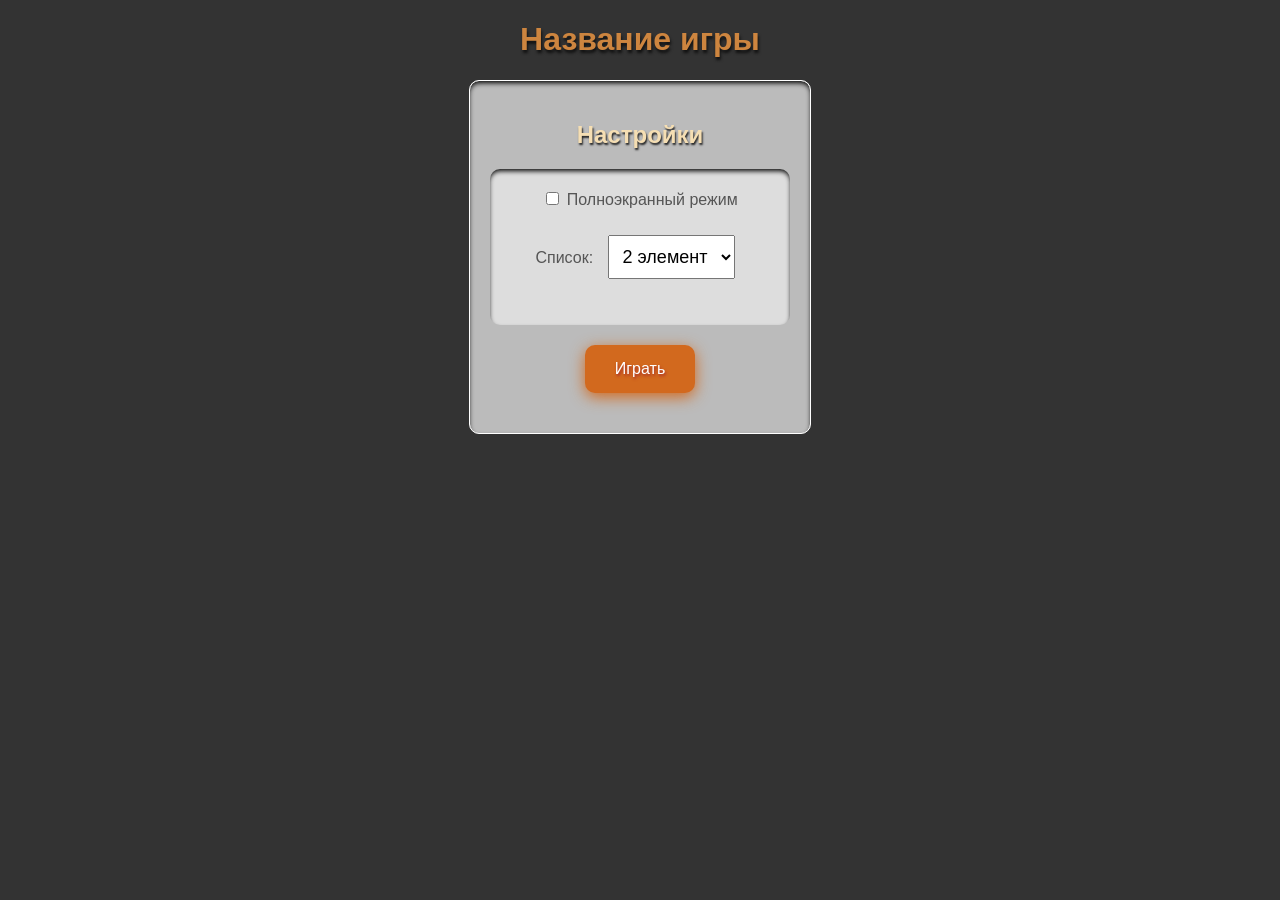
<file: 0/index.html>
<!DOCTYPE html>
<html lang="ru">
<head>
    <meta charset="UTF-8">
    <meta name="viewport" content="width=device-width, initial-scale=1.0">
    <link rel="stylesheet" href="styles.css"/>
    <title>Шаблон игры</title>
</head>
<body>
    <div id="overlay">Загрузка<span class="dots"></span></div>
    
    <h1 style="text-align: center;">Название игры</h1>
    
    <!-- окно настроек -->
    <div id="window_settings" class="window active" style="width: 300px; height: auto;">
        <h2>Настройки</h2>
        <div class="dekor"> 
            <label><input type="checkbox" id="fullscreenCheckbox"> Полноэкранный режим</label>
            <p></p>
            <label for="grid-size">Список: </label>
            <select id="grid-size">
                <option value="4">1 элемент</option>
                <option value="5" selected>2 элемент</option>
                <option value="6">3 элемент</option>
                <option value="7">4 элемент</option>
            </select>
            <p></p>
            <p></p>
        </div>
        <button class="custom-button" id="towindow_game">Играть</button>        
	        
    </div>

    <!-- Второе окно -->
    <div id="window_game" class="window" style="width: 340px; height: auto;">
        <h2>Небольшая инструкция <br>что делать</h2>
        <p></p>
        <div class="timer">Время: <span id="time">0.0</span> секунд</div>
        <p></p>

        <div id="progressBar">           <!-- Контейнер для прогресс-бара -->
            <div id="progress"></div>
        </div>
        
        <div class="grid" id="grid">
            <!-- Клетки таблицы будут генерироваться здесь -->
        </div>
        

    </div>

    <!-- Третье окно -->
    <div id="window_result" class="window" style="width: 300px; height: auto;">
        <h2>Результаты</h2>
	<p></p>
        <div class="timer"><b>Время:</b><br><span id="time_elasted">—</span></div>
        <div class="best-time"><b>Лучшее время:</b><br><span id="best-time">—</span></div>
        
        <p></p>
        <button id="backTowindow_settings">Назад</button>
    </div>
   
    <script src="script.js"></script>
</body>
</html>
</file>
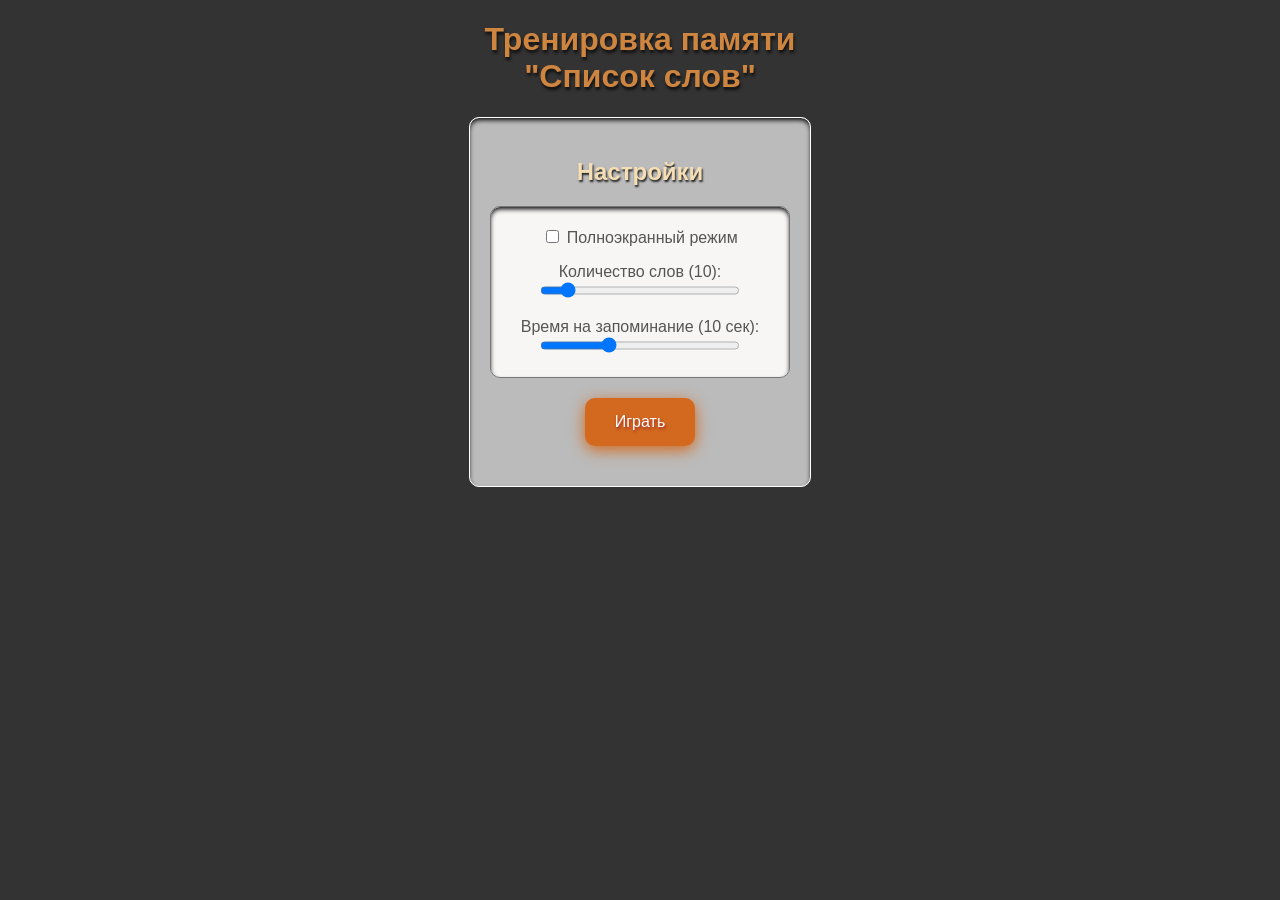
<file: 1/index.html>
<!DOCTYPE html>
<html lang="ru">
<head>
    <meta charset="UTF-8">
    <meta name="viewport" content="width=device-width, initial-scale=1.0">
    <link rel="stylesheet" href="styles.css"/>
    <title>Тренировка памяти</title>
</head>
<body>
    <div id="overlay">Загрузка<span class="dots"></span></div>
    <h1 style="text-align: center;">Тренировка памяти<br>"Список слов"</h1>
    
    <!-- окно настроек -->
    <div id="window_settings" class="window active" style="width: 300px; height: auto;">
        <h2>Настройки</h2>
        <div class="dekor"> 
            <label><input type="checkbox" id="fullscreenCheckbox"> Полноэкранный режим</label>
            <p></p>
            <label for="wordCount">Количество слов (10):</label>
            
            <input type="range" id="wordCount" min="5" max="50" value="10" style="height: 15px; width: 200px;" oninput="updateWordCount(this.value)">
            <p></p>
            <label for="timeLimit">Время на запоминание (10 сек):</label>
            <input type="range" id="timeLimit" min="5" max="20" value="10" style="height: 15px; width: 200px;" oninput="updateTimeLimit(this.value)">
        
        </div>
        <button class="custom-button" id="towindow_game">Играть</button>        
	        
    </div>

    <!-- Второе окно -->
    <div id="window_game" class="window" style="width: 300px; height: auto;">
        <h2>Запоминай порядок слов</h2>
        <div id="progressBar">           <!-- Контейнер для прогресс-бара -->
            <div id="progress"></div>
        </div>
        <h3 id="id_word"></h3>
        <div id="wordDisplay" class="dekor"> </div>
    </div>

    <!-- Третье окно -->
    <div id="window_result" class="window" style="width: 300px; height: auto;">
        <div id="quiz" class="hidden"></div>
        <div id="result" class="hidden"></div>
        <p></p>
        <button id="backTowindow_settings">Назад</button>
    </div>
   
    <script src="script.js"></script>
</body>
</html>
</file>
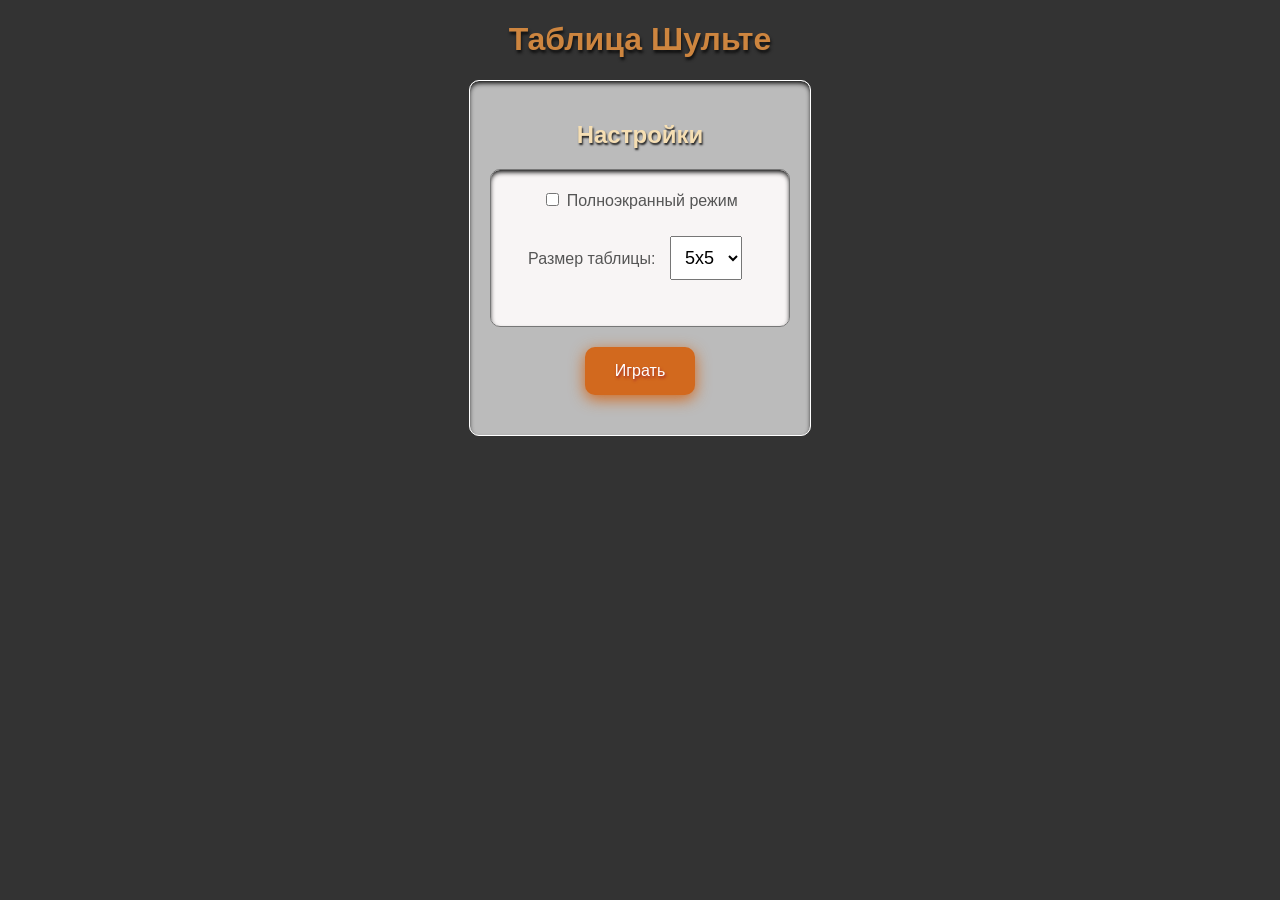
<file: 2/index.html>
<!DOCTYPE html>
<html lang="ru">
<head>
    <meta charset="UTF-8">
    <meta name="viewport" content="width=device-width, initial-scale=1.0">
    <link rel="stylesheet" href="styles.css"/>
    <title>Таблица Шульте</title>
</head>
<body>
    <div id="overlay">Загрузка<span class="dots"></span></div>
    
    <h1 style="text-align: center;">Таблица Шульте</h1>
    
    <!-- окно настроек -->
    <div id="window_settings" class="window active" style="width: 300px; height: auto;">
        <h2>Настройки</h2>
        <div class="dekor"> 
            <label><input type="checkbox" id="fullscreenCheckbox"> Полноэкранный режим</label>
            <p></p>
            <label for="grid-size">Размер таблицы: </label>
            <select id="grid-size">
                <option value="4">4x4</option>
                <option value="5" selected>5x5</option>
                <option value="6">6x6</option>
                <option value="7">7x7</option>
            </select>
            <p></p>
            <p></p>
        </div>
        <button class="custom-button" id="towindow_game">Играть</button>        
	        
    </div>

    <!-- Второе окно -->
    <div id="window_game" class="window" style="width: 340px; height: auto;">
        <h2>Нажимай на числа<br>по возрастанию</h2>
        <p></p>
        <div class="timer">Время: <span id="time">0.0</span> секунд</div>
        <p></p>
        <div class="grid" id="grid">
            <!-- Клетки таблицы будут генерироваться здесь -->
        </div>
        

    </div>

    <!-- Третье окно -->
    <div id="window_result" class="window" style="width: 300px; height: auto;">
        <h2>Результаты</h2>
	<p></p>
        <div class="timer"><b>Время:</b><br><span id="time_elasted">—</span></div>
        <div class="best-time"><b>Лучшее время:</b><br><span id="best-time">—</span></div>
        
        <p></p>
        <button id="backTowindow_settings">Назад</button>
    </div>
   
    <script src="script.js"></script>
</body>
</html>
</file>
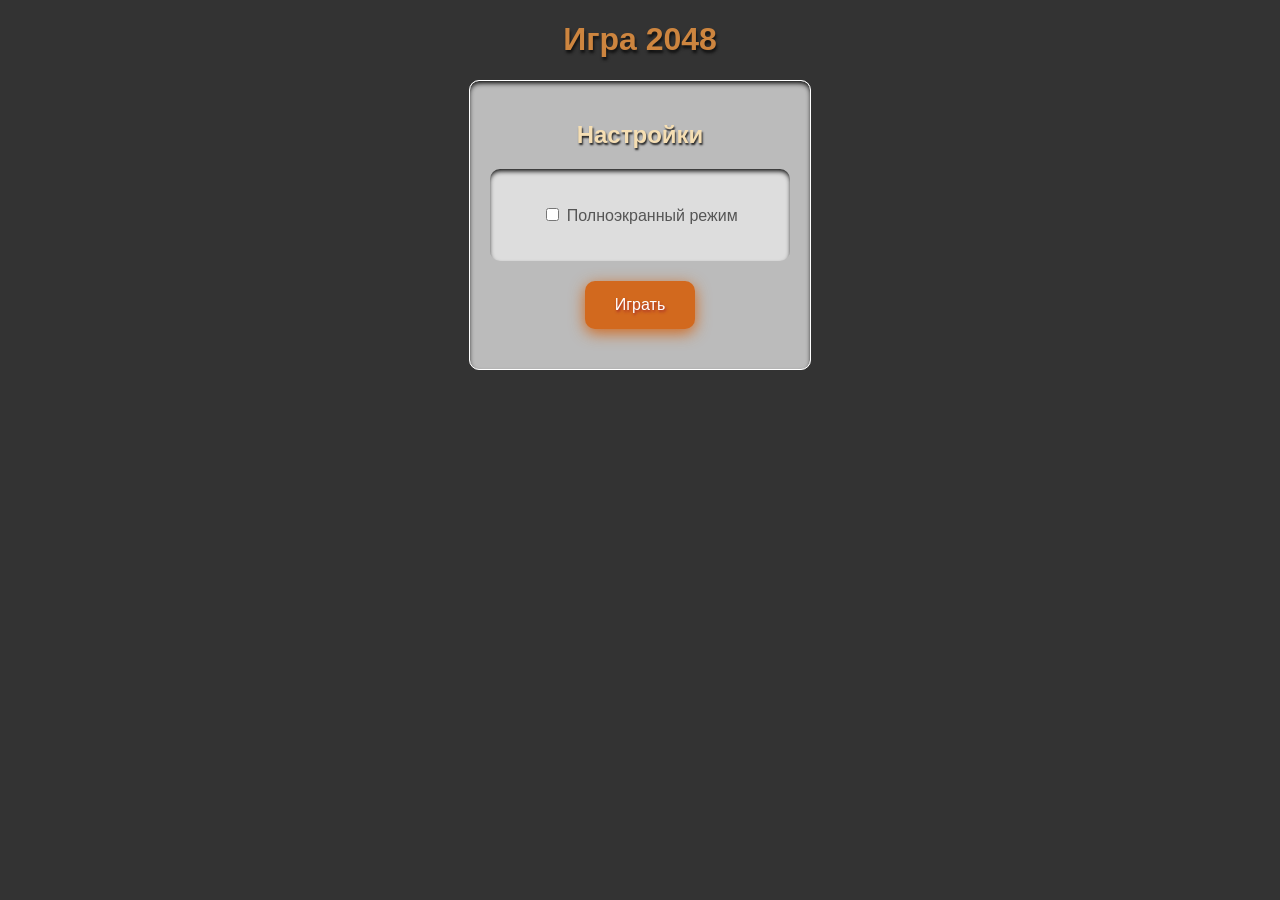
<file: 3/index.html>
<!DOCTYPE html>
<html lang="ru">
<head>
    <meta charset="UTF-8">
    <meta name="viewport" content="width=device-width, initial-scale=1.0">
    <link rel="stylesheet" href="styles.css"/>
    <title>Игра 2048</title>
</head>
<body>
    <div id="overlay">Загрузка<span class="dots"></span></div>
    
    <h1 style="text-align: center;">Игра 2048</h1>
    
    <!-- окно настроек -->
    <div id="window_settings" class="window active" style="width: 300px; height: auto;">
        <h2>Настройки</h2>
        <div class="dekor"> 
            <p></p>
            <label><input type="checkbox" id="fullscreenCheckbox"> Полноэкранный режим</label>
            <p></p>
        </div>
        <button class="custom-button" id="towindow_game">Играть</button>        
	        
    </div>

    <!-- Второе окно -->
    <div id="window_game" class="window" style="width: 360px; height: 500px;">
        <h2><br></h2>
        <div id="score" style="font-size: 24px; margin-bottom: 10px;">Счет: 0</div>
        <p></p>
        
        <p></p>
    
        <div id="game-board" class="game-board"></div>
       
        

    </div>

    <!-- Третье окно -->
    <div id="window_result" class="window" style="width: 300px; height: auto;">
        <h2>Результаты</h2>
	<p></p>
        <div id="score2" style="font-size: 24px; margin-bottom: 10px;">Счет: 0</div>
        <div class="best-score"><b>Лучший счет:</b><br><span id="best-score"></span></div>
        
        <p></p>
        <button id="backTowindow_settings">Назад</button>
    </div>
   
    <script src="script.js"></script>
</body>
</html>
</file>
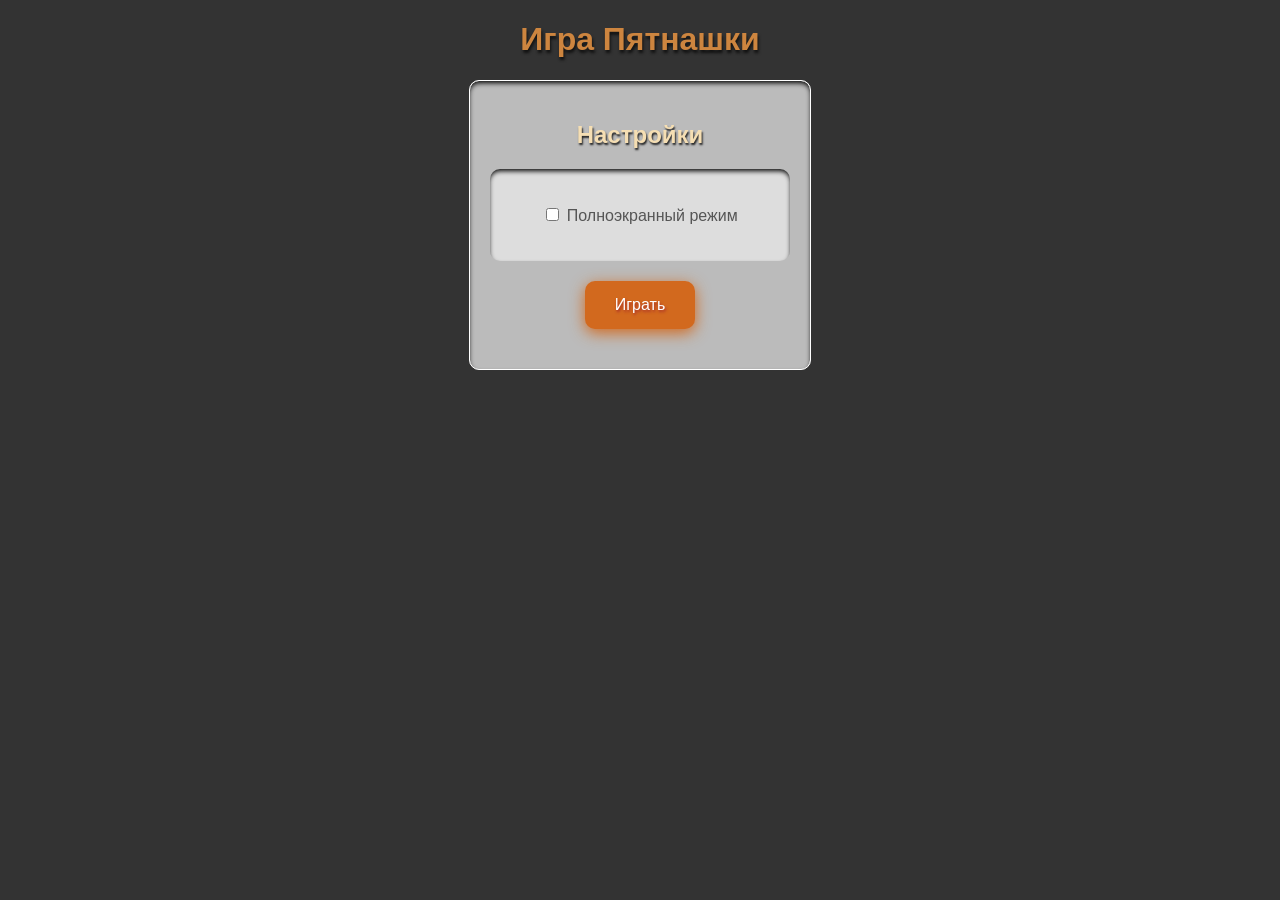
<file: 4/index.html>
<!DOCTYPE html>
<html lang="ru">
<head>
    <meta charset="UTF-8">
    <meta name="viewport" content="width=device-width, initial-scale=1.0">
    <link rel="stylesheet" href="styles.css"/>
    <title>Игра Пятнашки</title>
</head>
<body>
    <div id="overlay">Загрузка<span class="dots"></span></div>
    
    <h1 style="text-align: center;">Игра Пятнашки</h1>
    
    <!-- окно настроек -->
    <div id="window_settings" class="window active" style="width: 300px; height: auto;">
        <h2>Настройки</h2>
        <div class="dekor"> 
            
            <p></p><label><input type="checkbox" id="fullscreenCheckbox"> Полноэкранный режим</label>
            <p></p>
        </div>
        <button class="custom-button" id="towindow_game">Играть</button>        
	        
    </div>

    <!-- Второе окно -->
    <div id="window_game" class="window" style="width: 340px; height: auto;">
        <h2>Собери Пятнашки <br>в правильном порядке</h2>
        <p></p>
        <div class="timer">Время: <span id="time">0.0</span> секунд</div>
        <p></p>

        <div class="game-container" id="game-container"></div>      

    </div>

    <!-- Третье окно -->
    <div id="window_result" class="window" style="width: 300px; height: auto;">
        <h2>Пятнышки собраны!</h2>
	<p></p>
        <div class="timer"><b>Время:</b><br><span id="time_elasted">—</span></div>
        <div class="best-time"><b>Лучшее время:</b><br><span id="best-time">—</span></div>
        
        <p></p>
        <button id="backTowindow_settings">Назад</button>
    </div>
   
    <script src="script.js"></script>
</body>
</html>
</file>
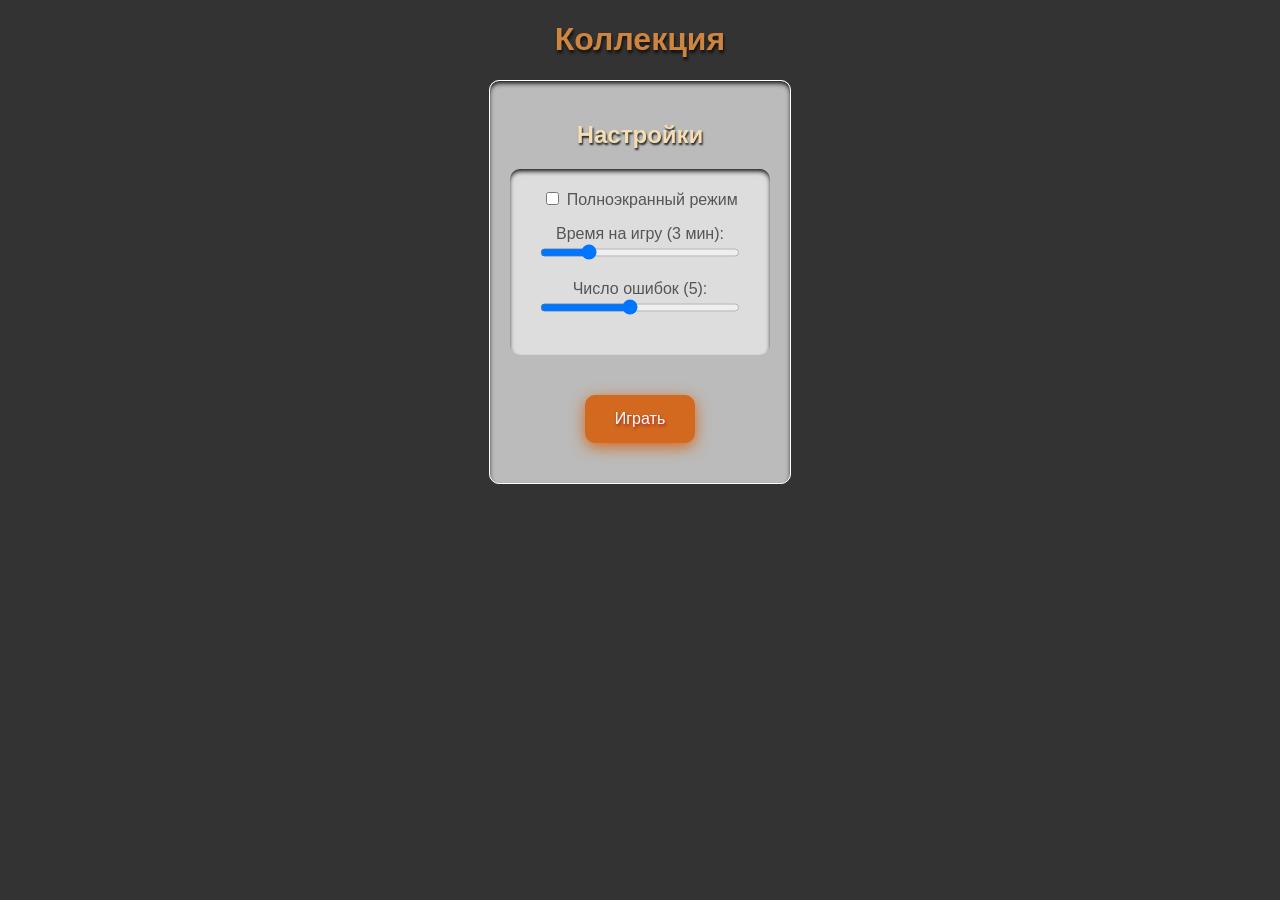
<file: 5/index.html>
<!DOCTYPE html>
<html lang="ru">
<head>
    <meta charset="UTF-8">
    <meta name="viewport" content="width=device-width, initial-scale=1.0">
    <link rel="stylesheet" href="styles.css"/>
    <title>Развитие памяти - Коллекция</title>
</head>
<body>
    <div id="overlay">Загрузка<span class="dots"></span></div>
    
    <h1 style="text-align: center;">Коллекция</h1>
    
    <!-- окно настроек -->
    <div id="window_settings" class="window active" style="width: 300px; height: auto;">
        <h2>Настройки</h2>
        <div class="dekor"> 
            <label><input type="checkbox" id="fullscreenCheckbox"> Полноэкранный режим</label>
            <p></p>
            <label for="timeLimit">Время на игру (3 мин):</label>
            <input type="range" id="timeLimit" min="1" max="10" value="3" style="height: 15px; width: 200px;" oninput="updateTimeLimit(this.value)">
        
            <p></p>
            <label for="errCount">Число ошибок (5):</label>
            
            <input type="range" id="errCount" min="1" max="10" value="5" style="height: 15px; width: 200px;" oninput="updateErrCount(this.value)">
            <p></p>
        </div>
        <button class="custom-button" id="towindow_game">Играть</button>        
	        
    </div>

    <!-- Второе окно -->
    <div id="window_game" class="window" style="width: 384px; height: auto;">
        <h2 class="message" id="message">Нажми на картинку</h2>
        <p></p>
        
        
        <div id="progressBar">           <!-- Контейнер для прогресс-бара -->
            <div id="progress"></div>
        </div>
        <p></p>
        <div class="grid" id="grid"></div> <!-- Контейнер для сетки -->
        

    </div>

    <!-- Третье окно -->
    <div id="window_result" class="window" style="width: 300px; height: auto;">
        <h2>Результат</h2>
	<p></p>
        <div id="score"></div>
                
        <p></p>
        <button id="backTowindow_settings">Назад</button>
    </div>
   
    <script src="script.js"></script>
</body>
</html>
</file>
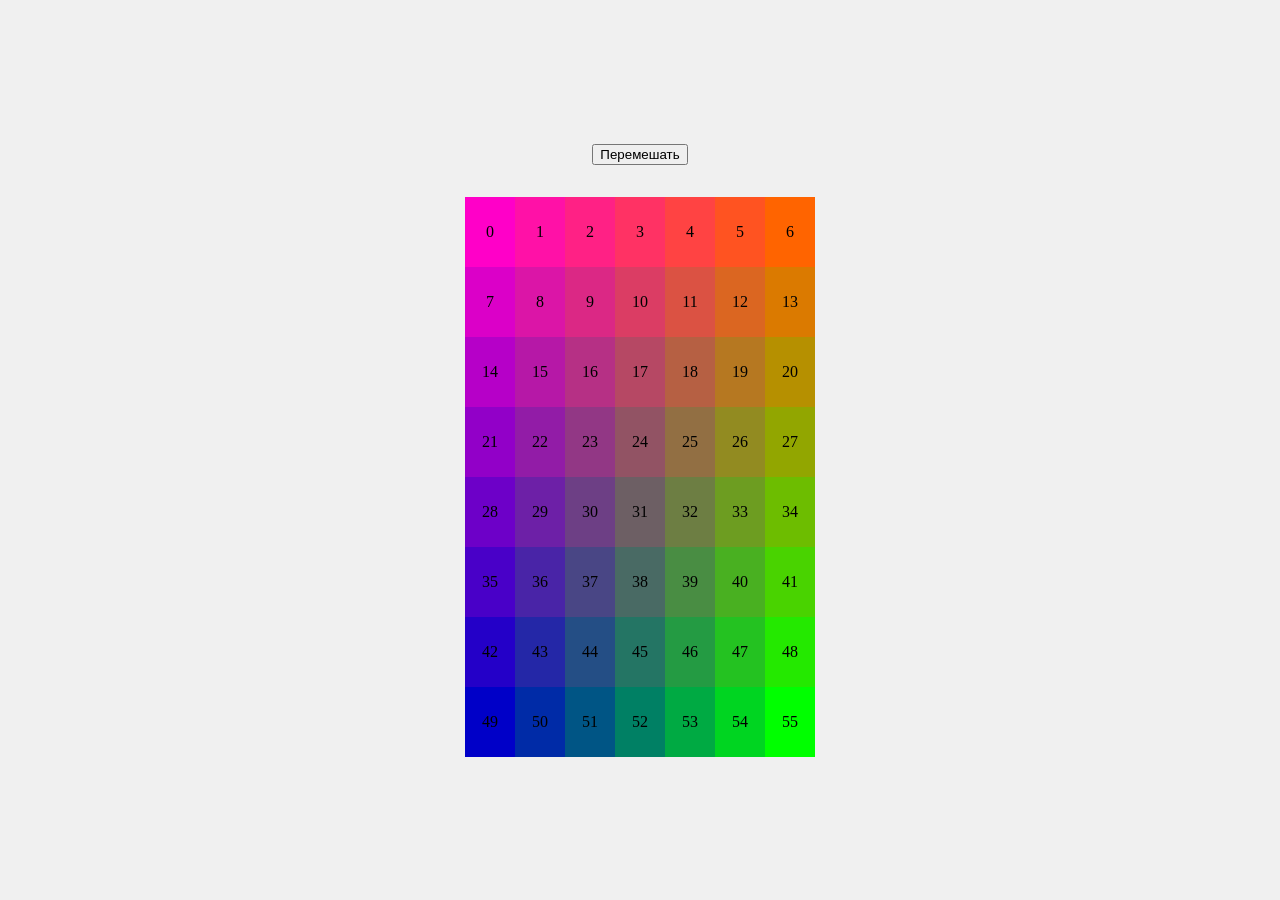
<file: 9/index.html>
<!DOCTYPE html>
<html lang="ru">
<head>
    <meta charset="UTF-8">
    <meta name="viewport" content="width=device-width, initial-scale=1.0">
    <title>Gradient Grid</title>
    <style>
        body {
            display: flex;
            justify-content: center;
            align-items: center;
            height: 100vh;
            margin: 0;
            background-color: #f0f0f0;
        }
        .container {
            display: flex;
            flex-direction: column;
            align-items: center;
        }
        .grid {
            display: grid;
            grid-template-columns: repeat(7, 50px);
            grid-template-rows: repeat(8, 70px);
            gap: 0px;
        }
        .cell {
            width: 50px;
            height: 70px;
            display: flex;
            justify-content: center;
            align-items: center;
            user-select: none;
            cursor: grab;
            border: 0px solid #000;
        }
    </style>
</head>
<body>
    <div class="container">
        <button id="shuffleButton">Перемешать</button>
        <p></p>
        <div class="grid" id="grid"></div>
    </div>
    

    <script>

        // Функция для прекращения действия по умолчанию
   
        const grid = document.getElementById('grid');
        const shuffleButton = document.getElementById('shuffleButton');
        const rows = 8;
        const cols = 7;
        const initialColors = [];

        //
        const colors = {
            topLeft: [255, 0, 200],      
            topRight: [255, 100, 0],     
            bottomLeft: [0, 0, 200],  
            bottomRight: [0, 255, 0] 
        };

        function createGrid() {
            for (let row = 0; row < rows; row++) {
                for (let col = 0; col < cols; col++) {
                    const cell = document.createElement('div');
                    cell.className = 'cell';
                    cell.draggable = true;
                    const color = interpolateColor(row, col);
                    cell.style.backgroundColor = `rgb(${color[0]}, ${color[1]}, ${color[2]})`;
                    cell.textContent = row*cols + col;
                    cell.addEventListener('dragstart', dragStart);
                    cell.addEventListener('dragover', dragOver);
                    cell.addEventListener('drop', drop);
                    grid.appendChild(cell);
                    initialColors.push(cell.style.backgroundColor);
                }
            }
        }

        // 
        function interpolateColor(row, col) {
            const rowRatio = row / (rows - 1);
            const colRatio = col / (cols - 1);

            const topColor = interpolate(colors.topLeft, colors.topRight, colRatio);
            const bottomColor = interpolate(colors.bottomLeft, colors.bottomRight, colRatio);

            return interpolate(topColor, bottomColor, rowRatio);
        }

        //  
        function interpolate(color1, color2, ratio) {
            return color1.map((val, index) => Math.round(val + (color2[index] - val) * ratio));
        }

        let draggedCell = null;

        function dragStart(event) {
            draggedCell = event.target;
            event.dataTransfer.setData('text/plain', '');
        }

        function dragOver(event) {
            event.preventDefault();
        }

        function drop(event) {
            event.preventDefault();
            if (event.target !== draggedCell && event.target.classList.contains('cell')) {
                const targetCell = event.target;
                const draggedColor = draggedCell.style.backgroundColor;
                const targetColor = targetCell.style.backgroundColor;
                const draggedText = draggedCell.textContent;
                const targetText = targetCell.textContent;

                // Меняем цвета местами
                draggedCell.style.backgroundColor = targetColor;
                targetCell.style.backgroundColor = draggedColor;

                draggedCell.textContent = targetText;
                targetCell.textContent = draggedText;

                checkWinCondition();
            }
        }
////

function handleTouchStart(event) {
        draggedCell = event.target;
        event.target.style.opacity = '0.5';
    }

    function handleTouchMove(event) {
        event.preventDefault();
        const touch = event.touches[0];
        const element = document.elementFromPoint(touch.clientX, touch.clientY);

        if (element && element.classList.contains('cell') && element !== draggedCell) {
            swapColors(draggedCell, element);
            
            
        }
    }

    function handleTouchEnd(event) {
        if (draggedCell) {
            draggedCell.style.opacity = '1';
            
            draggedCell = null;
        }
    }

    function swapColors(cell1, cell2) {
        const tempColor = cell1.style.backgroundColor;
        cell1.style.backgroundColor = cell2.style.backgroundColor;
        cell2.style.backgroundColor = tempColor;
    }

    document.querySelectorAll('.cell').forEach(cell => {
        cell.addEventListener('touchstart', handleTouchStart);   //, { passive: false });
        cell.addEventListener('touchmove', handleTouchMove);  // , { passive: false });
        cell.addEventListener('touchend', handleTouchEnd);
    });

////
function shuffleGrid() {
            const cells = Array.from(document.querySelectorAll('.cell'));

            // Угловые ячейки, которые нельзя перемешивать
            const cornerIndices = [0, cols - 1, (rows - 1) * cols, rows * cols - 1];

            const nonCornerCells = cells.filter((_, index) => !cornerIndices.includes(index));

            // Перемешиваем только неугловые ячейки
            for (let i = nonCornerCells.length - 1; i > 0; i--) {
                const j = Math.floor(Math.random() * (i + 1));
                const tempColor = nonCornerCells[i].style.backgroundColor;
                const tempText = nonCornerCells[i].textContent;

                nonCornerCells[i].textContent = nonCornerCells[j].textContent;
                nonCornerCells[j].textContent = tempText;
                nonCornerCells[i].style.backgroundColor = nonCornerCells[j].style.backgroundColor;
                nonCornerCells[j].style.backgroundColor = tempColor;
            }
        }

        function checkWinCondition() {
            const cells = Array.from(document.querySelectorAll('.cell'));
           // alert('test');
            for (let i = 0; i < cells.length; i++) {
                if (cells[i].style.backgroundColor !== initialColors[i]) {
                    
                    return;
                }
               
            }
            alert('Победа!');
        }

        shuffleButton.addEventListener('click', shuffleGrid);
// Запускаем игру при загрузке страницы

        createGrid(); //
    </script>
</body>
</html>
</file>
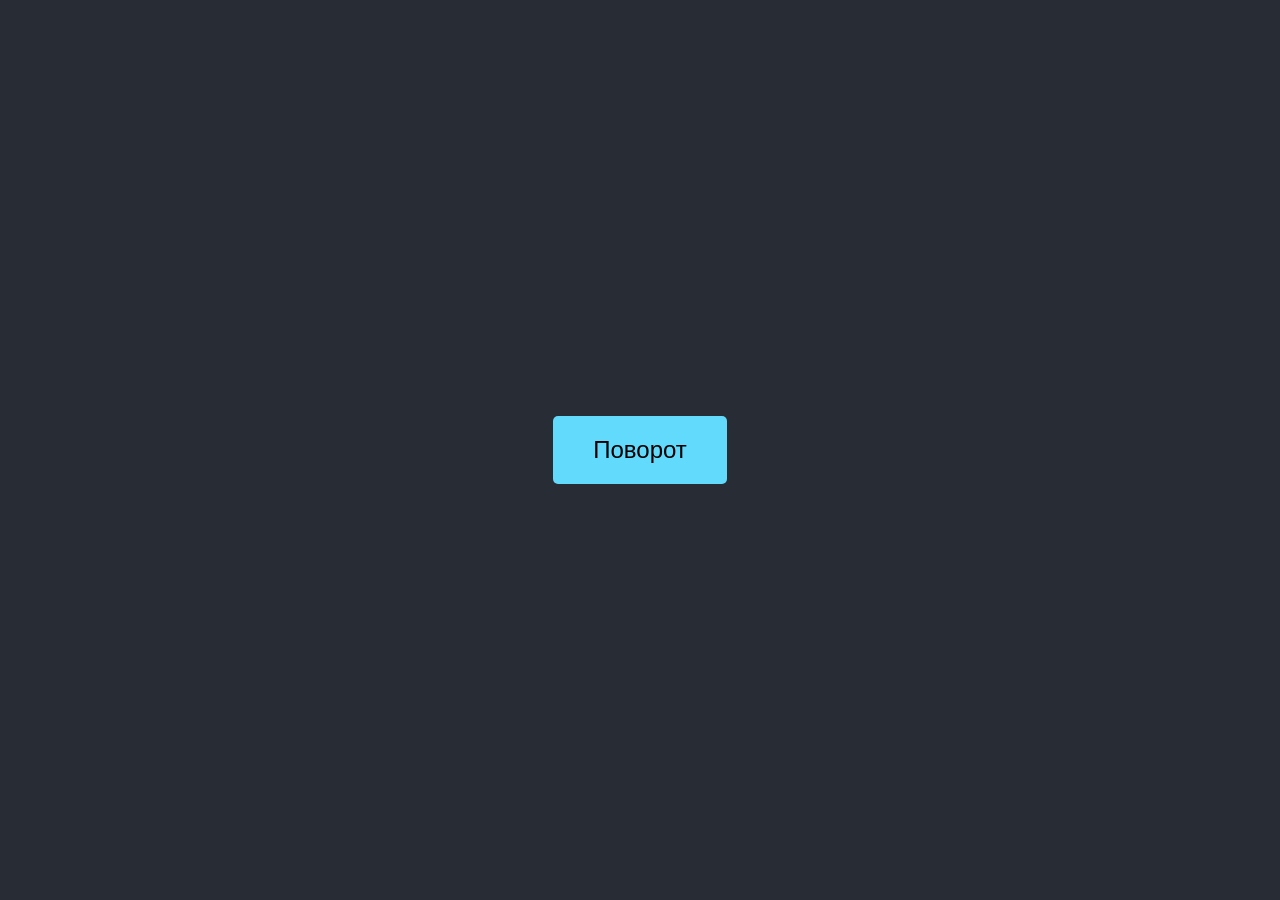
<file: 0/orient.html>
<!DOCTYPE html>
<html lang="ru">
<head>
    <meta charset="UTF-8">
    <meta name="viewport" content="width=device-width, initial-scale=1.0">
    <title>Поворот экрана</title>
    <style>
        body {
            display: flex;
            align-items: center;
            justify-content: center;
            height: 100vh;
            margin: 0;
            background-color: #282c34;
            color: white;
            font-family: Arial, sans-serif;
        }
        button {
            padding: 20px 40px;
            font-size: 24px;
            background-color: #61dafb;
            border: none;
            border-radius: 5px;
            cursor: pointer;
        }
        button:hover {
            background-color: #21a1f1;
        }
    </style>
</head>
<body>

<button id="rotateButton">Поворот</button>

<script>
    const rotateButton = document.getElementById('rotateButton');
    let isLandscape = false; // Состояние ориентации

    rotateButton.addEventListener('click', async () => {
        try {
            // Переводим в полноэкранный режим
            if (!document.fullscreenElement) {
                await document.documentElement.requestFullscreen();
                console.log("Переведен в полноэкранный режим.");
            }

            if (screen.orientation) {
                if (isLandscape) {
                    // Повернуть в портретный режим
                    await screen.orientation.lock("portrait");
                    console.log("Ориентация заблокирована на портретный режим.");
                } else {
                    // Повернуть в альбомный режим
                    await screen.orientation.lock("landscape");
                    console.log("Ориентация заблокирована на альбомный режим.");
                }
                isLandscape = !isLandscape; // Обновить состояние
            } else {
                alert("Ваш браузер не поддерживает изменение ориентации экрана.");
            }
        } catch (err) {
            console.error("Ошибка при смене ориентации:", err);
            alert("Ошибка при смене ориентации.");
        }
    });
</script>

</body>
</html>
</file>
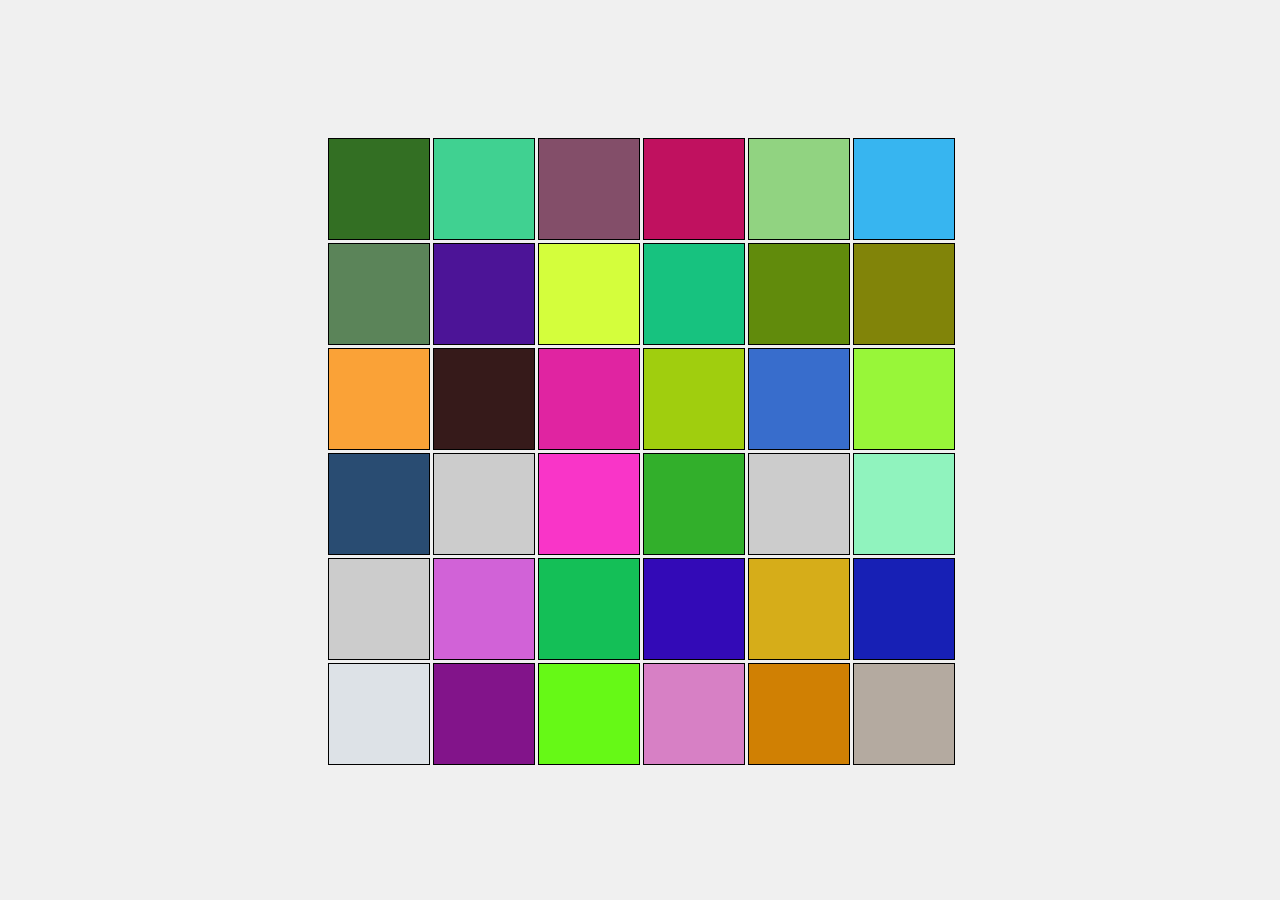
<file: 9/1.html>
<!DOCTYPE html>
<html lang="en">
<head>
    <meta charset="UTF-8">
    <meta name="viewport" content="width=device-width, initial-scale=1.0">
    <title>Draggable Grid</title>
    <style>
        body {
            display: flex;
            justify-content: center;
            align-items: center;
            height: 100vh;
            margin: 0;
            background-color: #f0f0f0;
        }
        .grid {
            display: grid;
            grid-template-columns: repeat(6, 100px);
            grid-template-rows: repeat(6, 100px);
            gap: 5px;
        }
        .cell {
            width: 100px;
            height: 100px;
            display: flex;
            justify-content: center;
            align-items: center;
            background-color: #ccc;
            user-select: none;
            cursor: grab;
            border: 1px solid #000;
        }
    </style>
</head>
<body>
    <div class="grid" id="grid"></div>

    <script>
        const grid = document.getElementById('grid');

        // Создание ячеек с случайным цветом
        function createGrid() {
            for (let i = 0; i < 36; i++) {
                const cell = document.createElement('div');
                cell.className = 'cell';
                cell.draggable = true;
                cell.style.backgroundColor = getRandomColor();
                cell.addEventListener('dragstart', dragStart);
                cell.addEventListener('dragover', dragOver);
                cell.addEventListener('drop', drop);
                grid.appendChild(cell);
            }
        }

        // Генерация случайного цвета
        function getRandomColor() {
            return `#${Math.floor(Math.random() * 16777215).toString(16)}`;
        }

        let draggedCell = null;

        function dragStart(event) {
            draggedCell = event.target;
            event.dataTransfer.setData('text/plain', '');
        }

        function dragOver(event) {
            event.preventDefault();
        }

        function drop(event) {
            event.preventDefault();
            if (event.target !== draggedCell && event.target.classList.contains('cell')) {
                const targetCell = event.target;
                const draggedColor = draggedCell.style.backgroundColor;
                const targetColor = targetCell.style.backgroundColor;

                // Меняем цвета местами
                draggedCell.style.backgroundColor = targetColor;
                targetCell.style.backgroundColor = draggedColor;
            }
        }

        createGrid();
    </script>
</body>
</html>
</file>
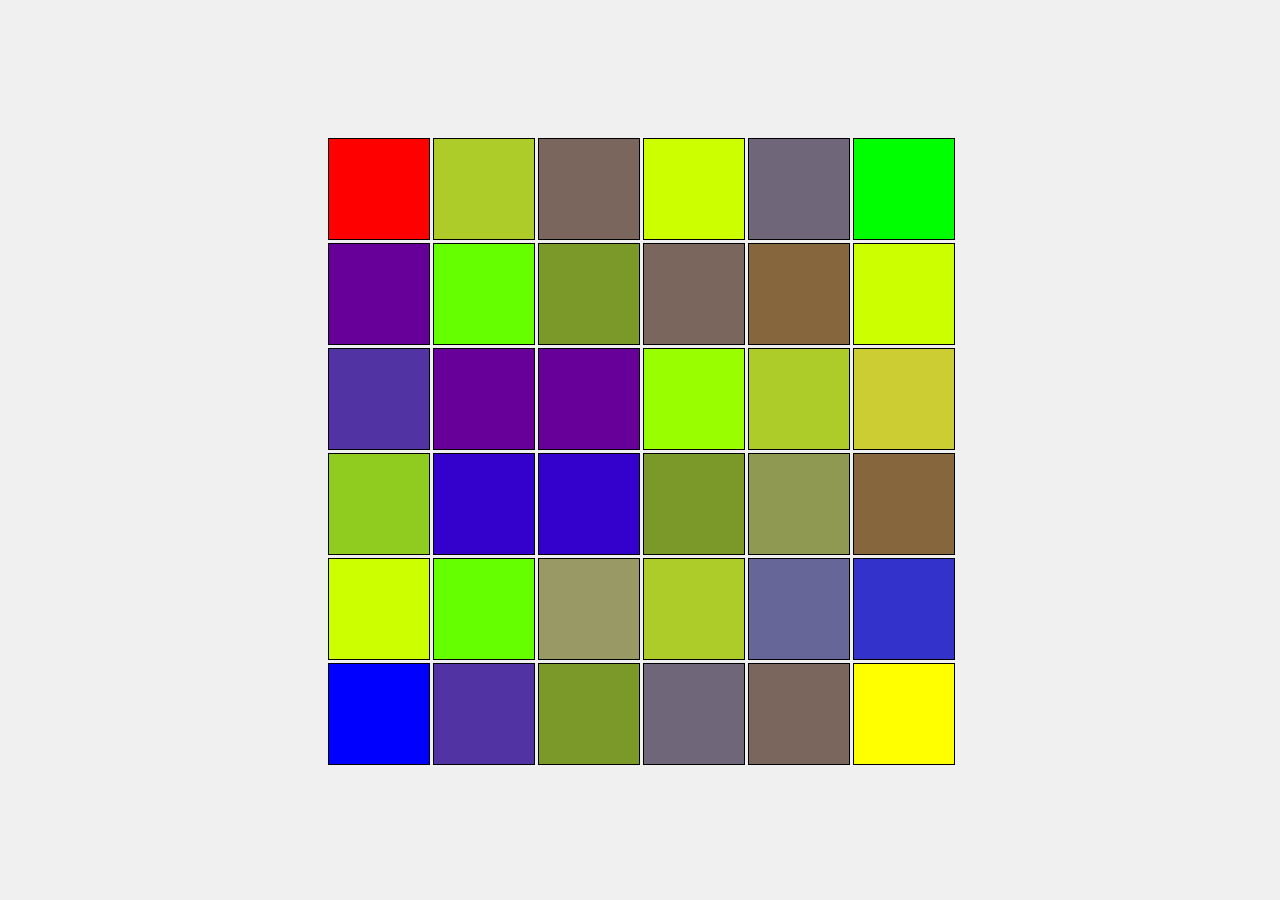
<file: 9/3.html>
<!DOCTYPE html>
<html lang="en">
<head>
    <meta charset="UTF-8">
    <meta name="viewport" content="width=device-width, initial-scale=1.0">
    <title>Shuffled Gradient Grid</title>
    <style>
        body {
            display: flex;
            justify-content: center;
            align-items: center;
            height: 100vh;
            margin: 0;
            background-color: #f0f0f0;
        }
        .grid {
            display: grid;
            grid-template-columns: repeat(6, 100px);
            grid-template-rows: repeat(6, 100px);
            gap: 5px;
        }
        .cell {
            width: 100px;
            height: 100px;
            display: flex;
            justify-content: center;
            align-items: center;
            user-select: none;
            cursor: grab;
            border: 1px solid #000;
        }
        .fixed {
            cursor: not-allowed;
        }
    </style>
</head>
<body>
    <div class="grid" id="grid"></div>

    <script>
        const grid = document.getElementById('grid');
        const rows = 6;
        const cols = 6;

        const colors = {
            topLeft: [255, 0, 0],
            topRight: [0, 255, 0],
            bottomLeft: [0, 0, 255],
            bottomRight: [255, 255, 0]
        };

        function createGrid() {
            let cells = [];

            for (let row = 0; row < rows; row++) {
                for (let col = 0; col < cols; col++) {
                    const cell = document.createElement('div');
                    cell.className = 'cell';
                    const color = interpolateColor(row, col);
                    cell.style.backgroundColor = `rgb(${color[0]}, ${color[1]}, ${color[2]})`;

                    // ����������, �������� �� ������ �������
                    if (isCornerCell(row, col)) {
                        cell.classList.add('fixed');
                        cell.draggable = false;
                    } else {
                        cell.draggable = true;
                        cells.push(cell); // ��������� ������ ������������ ������
                    }

                    grid.appendChild(cell);
                }
            }

            // ������������ ������ � ��������� �� �������
            shuffle(cells);
            let index = 0;
            for (let row = 0; row < rows; row++) {
                for (let col = 0; col < cols; col++) {
                    if (!isCornerCell(row, col)) {
                        const newCell = cells[index++];

                        // �������� ������ ���������� ������� � �������� �����
                        const oldCell = grid.children[row * cols + col];
                        oldCell.style.backgroundColor = newCell.style.backgroundColor;
                        oldCell.draggable = true;
                        oldCell.addEventListener('dragstart', dragStart);
                        oldCell.addEventListener('dragover', dragOver);
                        oldCell.addEventListener('drop', drop);
                    }
                }
            }

        }

        function isCornerCell(row, col) {
            return (row === 0 && col === 0) ||
                   (row === 0 && col === cols - 1) ||
                   (row === rows - 1 && col === 0) ||
                   (row === rows - 1 && col === cols - 1);
        }

        function interpolateColor(row, col) {
            const rowRatio = row / (rows - 1);
            const colRatio = col / (cols - 1);

            const topColor = interpolate(colors.topLeft, colors.topRight, colRatio);
            const bottomColor = interpolate(colors.bottomLeft, colors.bottomRight, colRatio);

            return interpolate(topColor, bottomColor, rowRatio);
        }

        function interpolate(color1, color2, ratio) {
            return color1.map((val, index) => Math.round(val + (color2[index] - val) * ratio));
        }

        function shuffle(array) {
            for (let i = array.length - 1; i > 0; i--) {
                const j = Math.floor(Math.random() * (i + 1));
                [array[i], array[j]] = [array[j], array[i]];
            }
        }

        let draggedCell = null;

        function dragStart(event) {
            draggedCell = event.target;
            event.dataTransfer.setData('text/plain', '');
        }

        function dragOver(event) {
            event.preventDefault();
        }

        function drop(event) {
            event.preventDefault();
            if (event.target !== draggedCell && event.target.classList.contains('cell') && !event.target.classList.contains('fixed')) {
                const targetCell = event.target;
                const draggedColor = draggedCell.style.backgroundColor;
                const targetColor = targetCell.style.backgroundColor;

                draggedCell.style.backgroundColor = targetColor;
                targetCell.style.backgroundColor = draggedColor;
            }
        }

        createGrid();
    </script>
</body>
</html>
</file>
<file: 0/styles.css>
h1 { color: peru;text-shadow: 1px 3px 3px  #111111;}
h2 { color:wheat; text-shadow: 1px 2px 2px  #222222;}
h3 { color: #222222 ; text-shadow: 1px 2px 3px  #222222; font-size: 1.5em;}
label,p { color:#555555}
body {
    font-family: 'Calibri Light', Calibri, sans-serif;
    display: flex;
    flex-direction: column;
    justify-content: flex-start; /* Центрируем содержимое по горизонтали */
    align-items: center; /* Центрируем содержимое по вертикали */
    height: 100vh; /* Высота окна браузера */
    margin: 0; /* Убираем отступы */
    background-color: #333333; /* Цвет фона */
    color: #ffffff;
}
.window {
    display: none; /* Скрываем все окна по умолчанию */
    border: 1px solid #ffffff; /* Рамка вокруг окон */
    border-radius: 10px; /* Скругление углов рамки */
    padding: 20px; /* Отступы внутри окон */
    text-align: center; /* Центрируем текст внутри окон */
    background-color: #bbbbbb; /* Цвет фона */
    color: #000000;
 /*   box-shadow: 0 10px 50px -30px rgb(0, 250, 200);*/
    box-shadow: inset 0 3px 5px -1px rgb(0, 0, 0); 
}
.dekor {
  /*  border: 1px solid #ffffff; /* Рамка вокруг окон */
    border-radius: 10px; /* Скругление углов рамки */
    padding: 20px; /* Отступы внутри окон */
    text-align: center; /* Центрируем текст внутри окон */
    background-color: #dddddd; /* Цвет фона */
    box-shadow: inset 0 3px 5px -1px rgb(0, 0, 0);
}
.custom-button {
    background-color:chocolate; /* Зеленый фон */
    color: white; /* Белый текст */
    border: none; /* Рамка вокруг окон */
    border-radius: 10px; /* Скругление углов рамки */
    padding: 15px 30px; /* Отступы */
    
    font-size: 16px; /* Размер шрифта */
    text-shadow: 1px 2px 3px brown;
    cursor: pointer; /* Курсор в виде руки при наведении */
    transition: background-color 0.3s, transform 0.1s; /* Плавный переход для фона и трансформации */
    margin-top: 20px; /* Отступ сверху */
    margin-bottom: 20px; /* Отступ снизу */
    box-shadow: 0 4px 15px chocolate;
    transition: box-shadow 3s ease;
    animation: shadow-pulse 4s infinite;
}
@keyframes shadow-pulse {
    0% {box-shadow: 3px 3px 15px chocolate;}
    25% {box-shadow: 0 -3px 15px chocolate; }
    50% {box-shadow: -3px 3px 15px chocolate; }
    75% {box-shadow: 0 3px 15px chocolate; }
    100% {box-shadow: 3px 3px 15px chocolate; }
}

/* Эффект при наведении */
.custom-button:hover {
    transform: scale(0.9);
    background-color:rgba(210, 105, 30, 0.8); /* Темно-зеленый фон при наведении */
}

/* Эффект при нажатии */
.custom-button:active {
    transform: scale(0.8); /* Уменьшение размера кнопки при нажатии */
    background-color:rgba(210, 105, 30, 0.8)
} 
#overlay {
    position: fixed;
    top: 0;
    left: 0;
    width: 100%;
    height: 100%;
    background-color: rgba(0, 0, 0, 0.8);
    display: none;
    align-items: center;
    justify-content: center;
    color: white;
    font-size: 2em;
} 

.active {
    display: block; /* Показываем только активное окно */
}

.hidden {
    display: none;
}
#backTowindow_settings {
    display: block;
    margin: 20px auto; /* Отцентрирует кнопку по горизонтали */
    padding: 10px 20px;
    background-color: chocolate;
    color: white;
    border: none;
    border-radius: 5px;
    cursor: pointer;
    font-size: 16px;
    box-shadow: 0 4px 10px rgba(0, 0, 0, 0.2);
    text-align: center;
    transition: background-color 0.2s ease, transform 0.2s ease;
}
/* Отключаем темную тему, всегда используем светлую цветовую схему */
@media (prefers-color-scheme: dark) {
    :root {
        color-scheme: light;
    }
}
/* Анимация для бегущих точек */
.dots::after {
    content: '';
    display: inline-block;
    animation: dots 1.5s steps(5, end) infinite;
}

@keyframes dots {
    0%, 20% { content: ''; }    /* 0 точек */
    40% { content: '.'; }        /* 1 точка */
    60% { content: '..'; }       /* 2 точки */
    80%, 100% { content: '...'; }/* 3 точки */
}
select, button {
    font-size: 18px;
    padding: 10px;
    margin: 10px;
}
.timer, .best-time {
    font-size: 24px;
    margin: 20px;
}
#progressBar {
    width: 100%; /* Ширина прогресс-бара */
    background-color: white; /* Цвет фона прогресс-бара */
}

#progress {
    height: 3px;
    width: 0%;  /* Начальное значение */
    background-color: orange;
    transition: none;  /* Без анимации до начала функции */
}

/*ИГРА*/



.grid {
    display: grid;
    gap: 2px;
    margin: 20px auto;
    justify-content: center;
}
.cell {
    display: flex;
    justify-content: center;
    align-items: center;
    font-size: 2em;
    color: #222;
    background-color: #f0f0f0;
    border: 1px solid #555;
    border-radius: 4px;
    cursor: pointer;
    transition: transform 0.4s ease, opacity 0.4s ease;
}
.disabled {
    pointer-events: none;
    transform: scale(0);
    opacity: 0;
}
</file>
<file: 1/styles.css>
h1 { color: peru;text-shadow: 1px 3px 3px  #111111;}
h2 { color:wheat; text-shadow: 1px 2px 2px  #222222;}
h3 { color: #222222 ; text-shadow: 1px 2px 3px  #222222; font-size: 1.5em;}
label,p { color:#555555}
body {
    font-family: 'Calibri Light', Calibri, sans-serif;
    display: flex;
    flex-direction: column;
    justify-content: flex-start; /* Центрируем содержимое по горизонтали */
    align-items: center; /* Центрируем содержимое по вертикали */
    height: 100vh; /* Высота окна браузера */
    margin: 0; /* Убираем отступы */
    background-color: #333333; /* Цвет фона */
    color: #ffffff;
}
.window {
    display: none; /* Скрываем все окна по умолчанию */
    border: 1px solid #ffffff; /* Рамка вокруг окон */
    border-radius: 10px; /* Скругление углов рамки */
    padding: 20px; /* Отступы внутри окон */
    text-align: center; /* Центрируем текст внутри окон */
    background-color: #bbbbbb; /* Цвет фона */
    color: #000000;
 /*   box-shadow: 0 10px 50px -30px rgb(0, 250, 200);*/
    box-shadow: inset 0 3px 5px -1px rgb(0, 0, 0); 
}
.dekor {
    border: 1px solid #777777; /* Рамка вокруг окон */
    border-radius: 10px; /* Скругление углов рамки */
    padding: 20px; /* Отступы внутри окон */
    text-align: center; /* Центрируем текст внутри окон */
    background-color: #f8f5f5; /* Цвет фона */
    box-shadow: inset 0 3px 5px -1px rgb(0, 0, 0);
}
.custom-button {
    background-color:chocolate; /* Зеленый фон */
    color: white; /* Белый текст */
    border: none; /* Рамка вокруг окон */
    border-radius: 10px; /* Скругление углов рамки */
    padding: 15px 30px; /* Отступы */
    
    font-size: 16px; /* Размер шрифта */
    text-shadow: 1px 2px 3px brown;
    cursor: pointer; /* Курсор в виде руки при наведении */
    transition: background-color 0.3s, transform 0.1s; /* Плавный переход для фона и трансформации */
    margin-top: 20px; /* Отступ сверху */
    margin-bottom: 20px; /* Отступ снизу */
    box-shadow: 0 4px 15px chocolate;
    transition: box-shadow 3s ease;
    animation: shadow-pulse 4s infinite;
}
@keyframes shadow-pulse {
    0% {box-shadow: 3px 3px 15px chocolate;}
    25% {box-shadow: 0 -3px 15px chocolate; }
    50% {box-shadow: -3px 3px 15px chocolate; }
    75% {box-shadow: 0 3px 15px chocolate; }
    100% {box-shadow: 3px 3px 15px chocolate; }
}

/* Эффект при наведении */
.custom-button:hover {
    transform: scale(0.8);
    background-color:rgba(210, 105, 30, 0.8); /* Темно-зеленый фон при наведении */
}

/* Эффект при нажатии */
.custom-button:active {
    transform: scale(0.8); /* Уменьшение размера кнопки при нажатии */
    background-color:rgba(210, 105, 30, 0.8)
} 
#overlay {
    position: fixed;
    top: 0;
    left: 0;
    width: 100%;
    height: 100%;
    background-color: rgba(0, 0, 0, 0.8);
    display: none;
    align-items: center;
    justify-content: center;
    color: white;
    font-size: 2em;
} 
#quiz {
    display: flex;
    flex-direction: column;
    align-items: center; /* Центрирование кнопок по горизонтали */
    justify-content: center; /* Центрирование по вертикали */
}     
.active {
    display: block; /* Показываем только активное окно */
}
#progressBar {
    width: 100%; /* Ширина прогресс-бара */
    background-color: white; /* Цвет фона прогресс-бара */
}

#progress {
    height: 3px;
    width: 0%;  /* Начальное значение */
    background-color: orange;
    transition: none;  /* Без анимации до начала функции */
}

.active {
    display: block; /* Показываем только активное окно */
}
#wordDisplay {
    font-size: 1.5em;
    margin: 10px;
    background-color: #f8f5f5;
    color: #222222;
    text-shadow: 2px 2px 3px gray;
}
.answer {
    display: inline-block; /* Измените на inline-block для более гибкого управления */
    margin: 10px 0; /* Добавьте отступы сверху и снизу для лучшего вида */
    cursor: pointer;
    padding: 10px 20px;
    border-radius: 5px;
    background-color:bisque;
    color:#333333;
    text-align: center;
    border: none;
   /* box-shadow: 0 4px 10px rgba(0, 0, 0, 0.2);
    transition: transform 0.2s ease, background-color 0.2s ease;*/
} 
.hidden {
    display: none;
}
.correct {
    color: green;
    text-align: left;
}
.incorrect {
    color: red;
    text-align: left;
}
#backTowindow_settings {
    display: block;
    margin: 20px auto; /* Отцентрирует кнопку по горизонтали */
    padding: 10px 20px;
    background-color: chocolate;
    color: white;
    border: none;
    border-radius: 5px;
    cursor: pointer;
    font-size: 16px;
    box-shadow: 0 4px 10px rgba(0, 0, 0, 0.2);
    text-align: center;
    transition: background-color 0.2s ease, transform 0.2s ease;
}
/* Отключаем темную тему, всегда используем светлую цветовую схему */
@media (prefers-color-scheme: dark) {
    :root {
        color-scheme: light;
    }
}

/* Анимация для бегущих точек */
.dots::after {
    content: '';
    display: inline-block;
    animation: dots 1.5s steps(5, end) infinite;
}

@keyframes dots {
    0%, 20% { content: ''; }    /* 0 точек */
    40% { content: '.'; }        /* 1 точка */
    60% { content: '..'; }       /* 2 точки */
    80%, 100% { content: '...'; }/* 3 точки */
}
</file>
<file: 2/styles.css>
h1 { color: peru;text-shadow: 1px 3px 3px  #111111;}
h2 { color:wheat; text-shadow: 1px 2px 2px  #222222;}
h3 { color: #222222 ; text-shadow: 1px 2px 3px  #222222; font-size: 1.5em;}
label,p { color:#555555}
body {
    font-family: 'Calibri Light', Calibri, sans-serif;
    display: flex;
    flex-direction: column;
    justify-content: flex-start; /* Центрируем содержимое по горизонтали */
    align-items: center; /* Центрируем содержимое по вертикали */
    height: 100vh; /* Высота окна браузера */
    margin: 0; /* Убираем отступы */
    background-color: #333333; /* Цвет фона */
    color: #ffffff;
}
.window {
    display: none; /* Скрываем все окна по умолчанию */
    border: 1px solid #ffffff; /* Рамка вокруг окон */
    border-radius: 10px; /* Скругление углов рамки */
    padding: 20px; /* Отступы внутри окон */
    text-align: center; /* Центрируем текст внутри окон */
    background-color: #bbbbbb; /* Цвет фона */
    color: #000000;
 /*   box-shadow: 0 10px 50px -30px rgb(0, 250, 200);*/
    box-shadow: inset 0 3px 5px -1px rgb(0, 0, 0); 
}
.dekor {
    border: 1px solid #777777; /* Рамка вокруг окон */
    border-radius: 10px; /* Скругление углов рамки */
    padding: 20px; /* Отступы внутри окон */
    text-align: center; /* Центрируем текст внутри окон */
    background-color: #f8f5f5; /* Цвет фона */
    box-shadow: inset 0 3px 5px -1px rgb(0, 0, 0);
}
.custom-button {
    background-color:chocolate; /* Зеленый фон */
    color: white; /* Белый текст */
    border: none; /* Рамка вокруг окон */
    border-radius: 10px; /* Скругление углов рамки */
    padding: 15px 30px; /* Отступы */
    
    font-size: 16px; /* Размер шрифта */
    text-shadow: 1px 2px 3px brown;
    cursor: pointer; /* Курсор в виде руки при наведении */
    transition: background-color 0.3s, transform 0.1s; /* Плавный переход для фона и трансформации */
    margin-top: 20px; /* Отступ сверху */
    margin-bottom: 20px; /* Отступ снизу */
    box-shadow: 0 4px 15px chocolate;
    transition: box-shadow 3s ease;
    animation: shadow-pulse 4s infinite;
}
@keyframes shadow-pulse {
    0% {box-shadow: 3px 3px 15px chocolate;}
    25% {box-shadow: 0 -3px 15px chocolate; }
    50% {box-shadow: -3px 3px 15px chocolate; }
    75% {box-shadow: 0 3px 15px chocolate; }
    100% {box-shadow: 3px 3px 15px chocolate; }
}

/* Эффект при наведении */
.custom-button:hover {
    transform: scale(0.9);
    background-color:rgba(210, 105, 30, 0.8); /* Темно-зеленый фон при наведении */
}

/* Эффект при нажатии */
.custom-button:active {
    transform: scale(0.8); /* Уменьшение размера кнопки при нажатии */
    background-color:rgba(210, 105, 30, 0.8)
} 
#overlay {
    position: fixed;
    top: 0;
    left: 0;
    width: 100%;
    height: 100%;
    background-color: rgba(0, 0, 0, 0.8);
    display: none;
    align-items: center;
    justify-content: center;
    color: white;
    font-size: 2em;
} 

.active {
    display: block; /* Показываем только активное окно */
}

.active {
    display: block; /* Показываем только активное окно */
}
.hidden {
    display: none;
}
#backTowindow_settings {
    display: block;
    margin: 20px auto; /* Отцентрирует кнопку по горизонтали */
    padding: 10px 20px;
    background-color: chocolate;
    color: white;
    border: none;
    border-radius: 5px;
    cursor: pointer;
    font-size: 16px;
    box-shadow: 0 4px 10px rgba(0, 0, 0, 0.2);
    text-align: center;
    transition: background-color 0.2s ease, transform 0.2s ease;
}
/* Отключаем темную тему, всегда используем светлую цветовую схему */
@media (prefers-color-scheme: dark) {
    :root {
        color-scheme: light;
    }
}

.grid {
    display: grid;
    gap: 2px;
    margin: 20px auto;
    justify-content: center;
}
.cell {
    display: flex;
    justify-content: center;
    align-items: center;
    font-size: 2em;
color: #222;
    background-color: #f0f0f0;
    border: 1px solid #555;
border-radius: 4px;
    cursor: pointer;
    transition: transform 0.4s ease, opacity 0.4s ease;
}
.disabled {
    pointer-events: none;
    transform: scale(0);
    opacity: 0;
}
.timer, .best-time {
    font-size: 24px;
    margin: 20px;
}
select, button {
    font-size: 18px;
    padding: 10px;
    margin: 10px;
}

/* Анимация для бегущих точек */
.dots::after {
    content: '';
    display: inline-block;
    animation: dots 1.5s steps(5, end) infinite;
}

@keyframes dots {
    0%, 20% { content: ''; }    /* 0 точек */
    40% { content: '.'; }        /* 1 точка */
    60% { content: '..'; }       /* 2 точки */
    80%, 100% { content: '...'; }/* 3 точки */
}
</file>
<file: 3/styles.css>
h1 { color: peru;text-shadow: 1px 3px 3px  #111111;}
h2 { color:wheat; text-shadow: 1px 2px 2px  #222222;}
h3 { color: #222222 ; text-shadow: 1px 2px 3px  #222222; font-size: 1.5em;}
label,p { color:#555555}
body {
    font-family: 'Calibri Light', Calibri, sans-serif;
    display: flex;
    flex-direction: column;
    justify-content: flex-start; /* Центрируем содержимое по горизонтали */
    align-items: center; /* Центрируем содержимое по вертикали */
    height: 100vh; /* Высота окна браузера */
    margin: 0; /* Убираем отступы */
    background-color: #333333; /* Цвет фона */
    color: #ffffff;
}
.window {
    display: none; /* Скрываем все окна по умолчанию */
    border: 1px solid #ffffff; /* Рамка вокруг окон */
    border-radius: 10px; /* Скругление углов рамки */
    padding: 20px; /* Отступы внутри окон */
    text-align: center; /* Центрируем текст внутри окон */
    background-color: #bbbbbb; /* Цвет фона */
    color: #000000;
 /*   box-shadow: 0 10px 50px -30px rgb(0, 250, 200);*/
    box-shadow: inset 0 3px 5px -1px rgb(0, 0, 0); 
}
.dekor {
  /*  border: 1px solid #ffffff; /* Рамка вокруг окон */
    border-radius: 10px; /* Скругление углов рамки */
    padding: 20px; /* Отступы внутри окон */
    text-align: center; /* Центрируем текст внутри окон */
    background-color: #dddddd; /* Цвет фона */
    box-shadow: inset 0 3px 5px -1px rgb(0, 0, 0);
}
.custom-button {
    background-color:chocolate; /* Зеленый фон */
    color: white; /* Белый текст */
    border: none; /* Рамка вокруг окон */
    border-radius: 10px; /* Скругление углов рамки */
    padding: 15px 30px; /* Отступы */
    
    font-size: 16px; /* Размер шрифта */
    text-shadow: 1px 2px 3px brown;
    cursor: pointer; /* Курсор в виде руки при наведении */
    transition: background-color 0.3s, transform 0.1s; /* Плавный переход для фона и трансформации */
    margin-top: 20px; /* Отступ сверху */
    margin-bottom: 20px; /* Отступ снизу */
    box-shadow: 0 4px 15px chocolate;
    transition: box-shadow 3s ease;
    animation: shadow-pulse 4s infinite;
}
@keyframes shadow-pulse {
    0% {box-shadow: 3px 3px 15px chocolate;}
    25% {box-shadow: 0 -3px 15px chocolate; }
    50% {box-shadow: -3px 3px 15px chocolate; }
    75% {box-shadow: 0 3px 15px chocolate; }
    100% {box-shadow: 3px 3px 15px chocolate; }
}

/* Эффект при наведении */
.custom-button:hover {
    transform: scale(0.9);
    background-color:rgba(210, 105, 30, 0.8); /* Темно-зеленый фон при наведении */
}

/* Эффект при нажатии */
.custom-button:active {
    transform: scale(0.8); /* Уменьшение размера кнопки при нажатии */
    background-color:rgba(210, 105, 30, 0.8)
} 
#overlay {
    position: fixed;
    top: 0;
    left: 0;
    width: 100%;
    height: 100%;
    background-color: rgba(0, 0, 0, 0.8);
    display: none;
    align-items: center;
    justify-content: center;
    color: white;
    font-size: 2em;
} 

.active {
    display: block; /* Показываем только активное окно */
}

.hidden {
    display: none;
}
#backTowindow_settings {
    display: block;
    margin: 20px auto; /* Отцентрирует кнопку по горизонтали */
    padding: 10px 20px;
    background-color: chocolate;
    color: white;
    border: none;
    border-radius: 5px;
    cursor: pointer;
    font-size: 16px;
    box-shadow: 0 4px 10px rgba(0, 0, 0, 0.2);
    text-align: center;
    transition: background-color 0.2s ease, transform 0.2s ease;
}
/* Отключаем темную тему, всегда используем светлую цветовую схему */
@media (prefers-color-scheme: dark) {
    :root {
        color-scheme: light;
    }
}
/* Анимация для бегущих точек */
.dots::after {
    content: '';
    display: inline-block;
    animation: dots 1.5s steps(5, end) infinite;
}

@keyframes dots {
    0%, 20% { content: ''; }    /* 0 точек */
    40% { content: '.'; }        /* 1 точка */
    60% { content: '..'; }       /* 2 точки */
    80%, 100% { content: '...'; }/* 3 точки */
}
select, button {
    font-size: 18px;
    padding: 10px;
    margin: 10px;
}
.score, .best-score {
    font-size: 24px;
    margin: 20px;
}


/*ИГРА*/



#game-board {
    width: 370px; /* 4 плитки по 90px и 3 промежутка по 10px */
    height: 360px;
    display: grid;
    grid-template-columns: repeat(4, 90px); /* 4 плитки по 90px и 3 промежутка по 10px */
    gap: 1px; /* Расстояние между плитками */
    padding: 1px; /* Поля вокруг плиток */
    box-sizing: border-box;
    /*background-color: #bbada0;*/
    border-radius: 10px;
}

.tile {
    width: 85px;
    height: 85px;
    display: flex;
    align-items: center;
    justify-content: center;
    font-size: 30px;
    color: #fff;
    background-color: #ccc;
    border-radius: 5px;
}


 .tile-2 {
    background-color: #FFCCBC; /* Светло-коралловый */
    color: #000; /* Черный текст */
}

.tile-4 {
    background-color: #FFABAB; /* Светло-красный */
    color: #000; /* Черный текст */
}

.tile-8 {
    background-color: #FF8A80; /* Ярко-красный */
    color: #000; /* Черный текст */
}

.tile-16 {
    background-color: #FF5252; /* Красный */
    color: #FFF; /* Белый текст */
}

.tile-32 {
    background-color: #FF1744; /* Ярко-красный */
    color: #FFF; /* Белый текст */
}

.tile-64 {
    background-color: #D50000; /* Темно-красный */
    color: #FFF; /* Белый текст */
}

.tile-128 {
    background-color: #FFEB3B; /* Ярко-желтый */
    color: #000; /* Черный текст */
}

.tile-256 {
    background-color: #FFC107; /* Золотисто-желтый */
    color: #000; /* Черный текст */
}

.tile-512 {
    background-color: #FF9800; /* Оранжевый */
    color: #FFF; /* Белый текст */
}

.tile-1024 {
    background-color: #FF5722; /* Ярко-оранжевый */
    color: #FFF; /* Белый текст */
}

.tile-2048 {
    background-color: #F44336; /* Красный с оттенком розового */
    color: #FFF; /* Белый текст */
}

.tile-4096 {
    background-color: #3F51B5; /* Синий с оттенком фиолетового */
    color: #FFF; /* Белый текст */
}

.tile-8192 {
    background-color: #673AB7; /* Фиолетовый */
    color: #FFF; /* Белый текст */
}
</file>
<file: 4/styles.css>
h1 { color: peru;text-shadow: 1px 3px 3px  #111111;}
h2 { color:wheat; text-shadow: 1px 2px 2px  #222222;}
h3 { color: #222222 ; text-shadow: 1px 2px 3px  #222222; font-size: 1.5em;}
label,p { color:#555555}
body {
    font-family: 'Calibri Light', Calibri, sans-serif;
    display: flex;
    flex-direction: column;
    justify-content: flex-start; /* Центрируем содержимое по горизонтали */
    align-items: center; /* Центрируем содержимое по вертикали */
    height: 100vh; /* Высота окна браузера */
    margin: 0; /* Убираем отступы */
    background-color: #333333; /* Цвет фона */
    color: #ffffff;
}
.window {
    display: none; /* Скрываем все окна по умолчанию */
    border: 1px solid #ffffff; /* Рамка вокруг окон */
    border-radius: 10px; /* Скругление углов рамки */
    padding: 20px; /* Отступы внутри окон */
    text-align: center; /* Центрируем текст внутри окон */
    background-color: #bbbbbb; /* Цвет фона */
    color: #000000;
 /*   box-shadow: 0 10px 50px -30px rgb(0, 250, 200);*/
    box-shadow: inset 0 3px 5px -1px rgb(0, 0, 0); 
}
.dekor {
  /*  border: 1px solid #ffffff; /* Рамка вокруг окон */
    border-radius: 10px; /* Скругление углов рамки */
    padding: 20px; /* Отступы внутри окон */
    text-align: center; /* Центрируем текст внутри окон */
    background-color: #dddddd; /* Цвет фона */
    box-shadow: inset 0 3px 5px -1px rgb(0, 0, 0);
}
.custom-button {
    background-color:chocolate; /* Зеленый фон */
    color: white; /* Белый текст */
    border: none; /* Рамка вокруг окон */
    border-radius: 10px; /* Скругление углов рамки */
    padding: 15px 30px; /* Отступы */
    
    font-size: 16px; /* Размер шрифта */
    text-shadow: 1px 2px 3px brown;
    cursor: pointer; /* Курсор в виде руки при наведении */
    transition: background-color 0.3s, transform 0.1s; /* Плавный переход для фона и трансформации */
    margin-top: 20px; /* Отступ сверху */
    margin-bottom: 20px; /* Отступ снизу */
    box-shadow: 0 4px 15px chocolate;
    transition: box-shadow 3s ease;
    animation: shadow-pulse 4s infinite;
}
@keyframes shadow-pulse {
    0% {box-shadow: 3px 3px 15px chocolate;}
    25% {box-shadow: 0 -3px 15px chocolate; }
    50% {box-shadow: -3px 3px 15px chocolate; }
    75% {box-shadow: 0 3px 15px chocolate; }
    100% {box-shadow: 3px 3px 15px chocolate; }
}

/* Эффект при наведении */
.custom-button:hover {
    transform: scale(0.9);
    background-color:rgba(210, 105, 30, 0.8); /* Темно-зеленый фон при наведении */
}

/* Эффект при нажатии */
.custom-button:active {
    transform: scale(0.8); /* Уменьшение размера кнопки при нажатии */
    background-color:rgba(210, 105, 30, 0.8)
} 
#overlay {
    position: fixed;
    top: 0;
    left: 0;
    width: 100%;
    height: 100%;
    background-color: rgba(0, 0, 0, 0.8);
    display: none;
    align-items: center;
    justify-content: center;
    color: white;
    font-size: 2em;
} 

.active {
    display: block; /* Показываем только активное окно */
}

.hidden {
    display: none;
}
#backTowindow_settings {
    display: block;
    margin: 20px auto; /* Отцентрирует кнопку по горизонтали */
    padding: 10px 20px;
    background-color: chocolate;
    color: white;
    border: none;
    border-radius: 5px;
    cursor: pointer;
    font-size: 16px;
    box-shadow: 0 4px 10px rgba(0, 0, 0, 0.2);
    text-align: center;
    transition: background-color 0.2s ease, transform 0.2s ease;
}
/* Отключаем темную тему, всегда используем светлую цветовую схему */
@media (prefers-color-scheme: dark) {
    :root {
        color-scheme: light;
    }
}
/* Анимация для бегущих точек */
.dots::after {
    content: '';
    display: inline-block;
    animation: dots 1.5s steps(5, end) infinite;
}

@keyframes dots {
    0%, 20% { content: ''; }    /* 0 точек */
    40% { content: '.'; }        /* 1 точка */
    60% { content: '..'; }       /* 2 точки */
    80%, 100% { content: '...'; }/* 3 точки */
}
select, button {
    font-size: 18px;
    padding: 10px;
    margin: 10px;
}
.timer, .best-time {
    font-size: 24px;
    margin: 20px;
}
.game-container {
    display: grid;
    grid-template-columns: repeat(4, 80px);
    grid-template-rows: repeat(4, 80px);
    gap: 4px;
    width: fit-content;
    background-color: #e65100;

    padding: 4px;
    border-radius: 10px;
}

.tile {
    width: 80px;
    height: 80px;
    background-color: #F4A900;
    color: white;
    font-size: 3em;
    display: flex;
    justify-content: center;
    align-items: center;
    border-radius: 5px;
    cursor: pointer;
    transition: background-color 0.3s ease;
}

.tile:hover {
    background-color: #ff6700;
}

.empty {
    background-color: #9f3f00;
    cursor: default;
}
</file>
<file: 5/styles.css>
h1 { color: peru;text-shadow: 1px 3px 3px  #111111;}
h2 { color:wheat; text-shadow: 1px 2px 2px  #222222;}
h3 { color: #222222 ; text-shadow: 1px 2px 3px  #222222; font-size: 1.5em;}
label,p { color:#555555}
body {
    font-family: 'Calibri Light', Calibri, sans-serif;
    display: flex;
    flex-direction: column;
    justify-content: flex-start; /* Центрируем содержимое по горизонтали */
    align-items: center; /* Центрируем содержимое по вертикали */
    height: 100vh; /* Высота окна браузера */
    margin: 0; /* Убираем отступы */
    background-color: #333333; /* Цвет фона */
    color: #ffffff;
}
.window {
    display: none; /* Скрываем все окна по умолчанию */
    border: 1px solid #ffffff; /* Рамка вокруг окон */
    border-radius: 10px; /* Скругление углов рамки */
    padding: 20px 0px; /* Отступы внутри окон */
    text-align: center; /* Центрируем текст внутри окон */
    background-color: #bbbbbb; /* Цвет фона */
    color: #000000;
 /*   box-shadow: 0 10px 50px -30px rgb(0, 250, 200);*/
    box-shadow: inset 0 3px 5px -1px rgb(0, 0, 0); 
}
.dekor {
  /*  border: 1px solid #ffffff; /* Рамка вокруг окон */
    border-radius: 10px; /* Скругление углов рамки */
    padding: 20px; /* Отступы внутри окон */
    text-align: center; /* Центрируем текст внутри окон */
    background-color: #dddddd; /* Цвет фона */
    box-shadow: inset 0 3px 5px -1px rgb(0, 0, 0);
    margin: 20px;
}
.custom-button {
    background-color:chocolate; /* Зеленый фон */
    color: white; /* Белый текст */
    border: none; /* Рамка вокруг окон */
    border-radius: 10px; /* Скругление углов рамки */
    padding: 15px 30px; /* Отступы */
    
    font-size: 16px; /* Размер шрифта */
    text-shadow: 1px 2px 3px brown;
    cursor: pointer; /* Курсор в виде руки при наведении */
    transition: background-color 0.3s, transform 0.1s; /* Плавный переход для фона и трансформации */
    margin-top: 20px; /* Отступ сверху */
    margin-bottom: 20px; /* Отступ снизу */
    box-shadow: 0 4px 15px chocolate;
    transition: box-shadow 3s ease;
    animation: shadow-pulse 4s infinite;
}
@keyframes shadow-pulse {
    0% {box-shadow: 3px 3px 15px chocolate;}
    25% {box-shadow: 0 -3px 15px chocolate; }
    50% {box-shadow: -3px 3px 15px chocolate; }
    75% {box-shadow: 0 3px 15px chocolate; }
    100% {box-shadow: 3px 3px 15px chocolate; }
}

/* Эффект при наведении */
.custom-button:hover {
    transform: scale(0.9);
    background-color:rgba(210, 105, 30, 0.8); /* Темно-зеленый фон при наведении */
}

/* Эффект при нажатии */
.custom-button:active {
    transform: scale(0.8); /* Уменьшение размера кнопки при нажатии */
    background-color:rgba(210, 105, 30, 0.8)
} 
#overlay {
    position: fixed;
    top: 0;
    left: 0;
    width: 100%;
    height: 100%;
    background-color: rgba(0, 0, 0, 0.8);
    display: none;
    align-items: center;
    justify-content: center;
    color: white;
    font-size: 2em;
} 

.active {
    display: block; /* Показываем только активное окно */
}

.hidden {
    display: none;
}
#backTowindow_settings {
    display: block;
    margin: 20px auto; /* Отцентрирует кнопку по горизонтали */
    padding: 10px 20px;
    background-color: chocolate;
    color: white;
    border: none;
    border-radius: 5px;
    cursor: pointer;
    font-size: 16px;
    box-shadow: 0 4px 10px rgba(0, 0, 0, 0.2);
    text-align: center;
    transition: background-color 0.2s ease, transform 0.2s ease;
}
/* Отключаем темную тему, всегда используем светлую цветовую схему */
@media (prefers-color-scheme: dark) {
    :root {
        color-scheme: light;
    }
}
/* Анимация для бегущих точек */
.dots::after {
    content: '';
    display: inline-block;
    animation: dots 1.5s steps(5, end) infinite;
}

@keyframes dots {
    0%, 20% { content: ''; }    /* 0 точек */
    40% { content: '.'; }        /* 1 точка */
    60% { content: '..'; }       /* 2 точки */
    80%, 100% { content: '...'; }/* 3 точки */
}
select, button {
    font-size: 18px;
    padding: 10px;
    margin: 10px;
}


#progressBar {
    width: 100%; /* Ширина прогресс-бара */
    background-color: white; /* Цвет фона прогресс-бара */
}

#progress {
    height: 3px;
    width: 0%;  /* Начальное значение */
    background-color: orange;
    transition: none;  /* Без анимации до начала функции */
}

/*ИГРА*/

.grid {
    display: grid; /* Используем CSS Grid для создания сетки */
    grid-template-columns: repeat(6, 64px); /* 6 столбцов по 64 пикселя */
    grid-template-rows: repeat(8, 64px); /* 8 рядов по 64 пикселя */
    gap: 0px; /* Промежутки между ячейками */
}
.cell {
    width: 64px; /* Ширина ячейки */
    height: 64px; /* Высота ячейки */
    background-color: white; /* Цвет фона ячейки */
    border: 0px; /* Граница ячейки */
    position: relative; /* Для абсолютного позиционирования изображения внутри ячейки */
}
.image {
    width: 100%; /* Ширина изображения равна ширине ячейки */
    height: 100%; /* Высота изображения равна высоте ячейки */
    background-image: url('collect.png'); /* Фоновое изображение из файла collect.png */
    background-size: 512px 512px; /* Размер оригинального изображения */
    position: absolute; /* Абсолютное позиционирование для изображения внутри ячейки */
    top: 0; /* Позиция сверху */
    left: 0; /* Позиция слева */
    display: none; /* Скрываем изображение по умолчанию */
}
</file>
